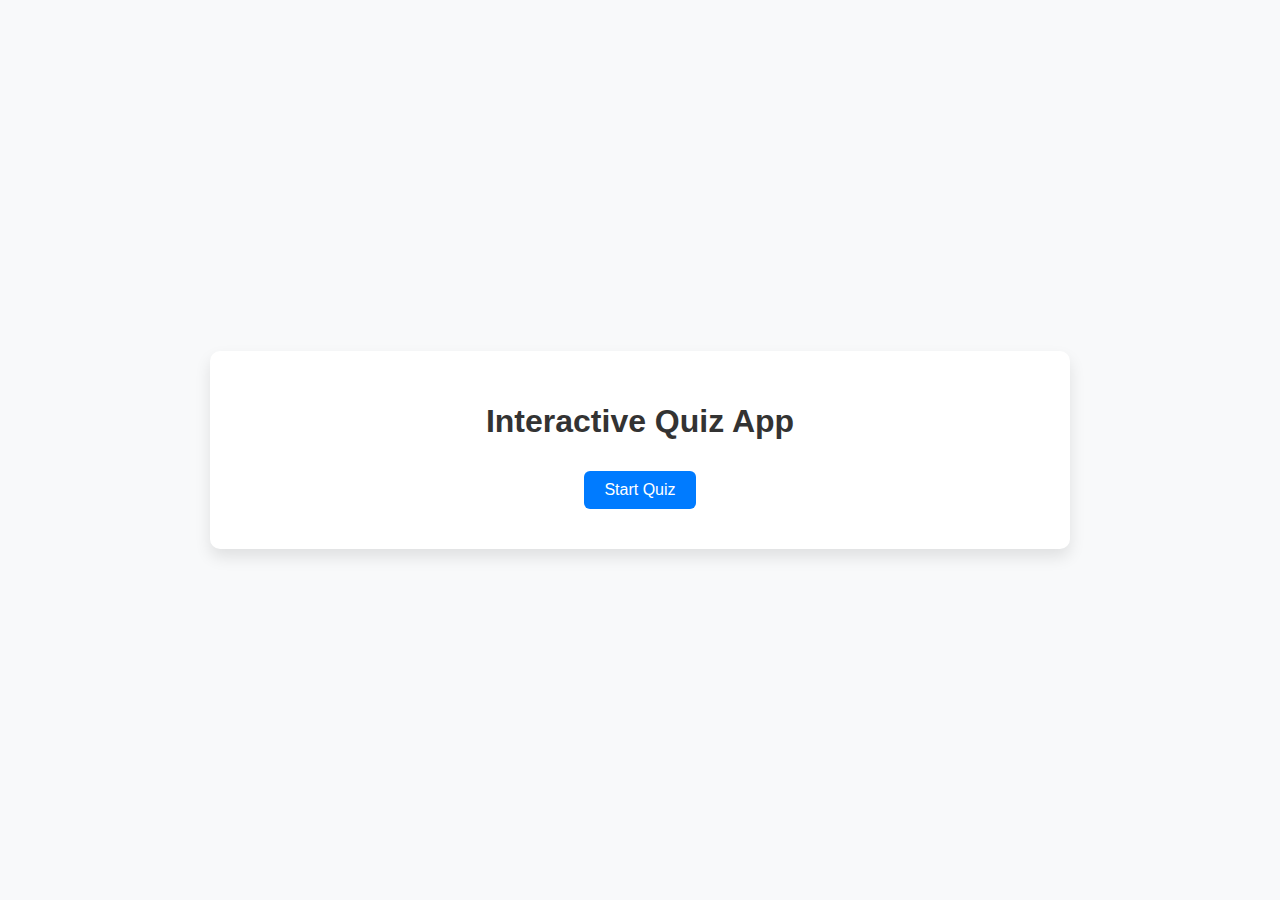
<file: my-miniproject_2/index.html>
<!DOCTYPE html>
<html lang="en">
<head>
  <meta charset="UTF-8" />
  <meta name="viewport" content="width=device-width, initial-scale=1.0"/>
  <title>Interactive Quiz App</title>
  <style>
    body {
      font-family: 'Arial', sans-serif;
      background: #f8f9fa;
      margin: 0;
      display: flex;
      justify-content: center;
      align-items: center;
      height: 100vh;
    }

    .quiz-container {
      background-color: #fff;
      padding: 30px;
      width: 90%;
      max-width: 800px;
      border-radius: 10px;
      box-shadow: 0 8px 16px rgba(0, 0, 0, 0.1);
      text-align: center;
    }

    h1, h2 {
      color: #333;
    }

    .hide {
      display: none;
    }

    .question-number {
      margin-bottom: 10px;
      font-weight: bold;
    }

    .option {
      display: flex;
      align-items: center;
      justify-content: flex-start;
      background-color: #68abee;
      margin: 8px 0;
      padding: 10px;
      border-radius: 6px;
      cursor: pointer;
      transition: background-color 0.3s ease;
    }

    .option input[type="radio"] {
      margin-left: 10px;
    }

    .option:hover {
      background-color: #0755a2;
    }

    button {
      padding: 10px 20px;
      margin: 10px 5px;
      background-color: #007bff;
      color: white;
      font-size: 1rem;
      border: none;
      border-radius: 6px;
      cursor: pointer;
      transition: background 0.3s ease;
    }

    button:hover {
      background-color: #0056b3;
    }

    @media (max-width: 600px) {
      .quiz-container {
        padding: 20px;
      }
      button {
        width: 100%;
      }
    }
  </style>
</head>

<body>
  <div class="quiz-container">
    <h1>Interactive Quiz App</h1>

    <div id="start-screen">
      <button id="start-btn">Start Quiz</button>
    </div>

    <div id="quiz-screen" class="hide">
      <div id="question-number" class="question-number"></div>
      <div id="question"></div>
      <form id="options" class="options"></form>

      <div>
        <button id="prev-btn">Previous</button>
        <button id="next-btn">Next</button>
        <button id="submit-btn" class="hide">Submit</button>
      </div>
    </div>

    <div id="score-screen" class="hide">
      <h2>Your Score: <span id="score"></span></h2>
      <button id="restart-btn">Restart Quiz</button>
    </div>
  </div>

  <script>
    const questions = [
      {
        question: "Who is the father of HTML?",
        options: ["Rasmus Lerdorf", "Tim Berners-Lee", "Brendan Eich", "Sergey Brin"],
        answer: "Tim Berners-Lee"
      },
      {
        question: "In which part of the HTML metadata is contained?",
        options: ["head tag", "title tag", "html tag", "body tag"],
        answer: "head tag"
      },
      {
        question: "In JavaScript, which of the following is a valid variable name?",
        options: ["2names", "$name", "-name", "name2"],
        answer: "$name"
      },
      {
        question: "Which data type in JavaScript is used to represent logical values?",
        options: ["String", "Boolean", "Undefined", "Number"],
        answer: "Boolean"
      }
    ];

    let currentQuestionIndex = 0;
    let score = 0;
    let selectedAnswers = Array(questions.length).fill(null);

    const startBtn = document.getElementById("start-btn");
    const restartBtn = document.getElementById("restart-btn");
    const nextBtn = document.getElementById("next-btn");
    const prevBtn = document.getElementById("prev-btn");
    const submitBtn = document.getElementById("submit-btn");

    const startScreen = document.getElementById("start-screen");
    const quizScreen = document.getElementById("quiz-screen");
    const scoreScreen = document.getElementById("score-screen");

    const questionEl = document.getElementById("question");
    const optionsEl = document.getElementById("options");
    const scoreEl = document.getElementById("score");
    const questionNumEl = document.getElementById("question-number");

    startBtn.addEventListener("click", startQuiz);
    nextBtn.addEventListener("click", () => navigate(1));
    prevBtn.addEventListener("click", () => navigate(-1));
    submitBtn.addEventListener("click", submitQuiz);
    restartBtn.addEventListener("click", restartQuiz);

    function startQuiz() {
      startScreen.classList.add("hide");
      quizScreen.classList.remove("hide");
      showQuestion();
    }

    function showQuestion() {
      const q = questions[currentQuestionIndex];
      questionNumEl.textContent = `Question ${currentQuestionIndex + 1} of ${questions.length}`;
      questionEl.textContent = q.question;
      optionsEl.innerHTML = "";

      const labels = ['A', 'B', 'C', 'D'];

      q.options.forEach((option, idx) => {
        const label = document.createElement("label");
        label.className = "option";

        const labelText = document.createTextNode(`${labels[idx]}. `);
        const input = document.createElement("input");
        input.type = "radio";
        input.name = "option";
        input.value = option;

        if (selectedAnswers[currentQuestionIndex] === option) {
          input.checked = true;
        }

        input.addEventListener("change", () => {
          selectedAnswers[currentQuestionIndex] = option;
        });

        label.appendChild(labelText); // Add label like A. before the radio
        label.appendChild(input);     // Then the radio button
        label.appendChild(document.createTextNode(` ${option}`)); // Option text

        optionsEl.appendChild(label);
      });

      prevBtn.disabled = currentQuestionIndex === 0;
      nextBtn.classList.toggle("hide", currentQuestionIndex === questions.length - 1);
      submitBtn.classList.toggle("hide", currentQuestionIndex !== questions.length - 1);
    }

    function navigate(direction) {
      if (direction === 1 && !selectedAnswers[currentQuestionIndex]) {
        alert("Please select an option before proceeding.");
        return;
      }

      currentQuestionIndex += direction;
      showQuestion();
    }

    function submitQuiz() {
      if (!selectedAnswers[currentQuestionIndex]) {
        alert("Please select an option before submitting.");
        return;
      }

      score = 0;
      selectedAnswers.forEach((ans, idx) => {
        if (ans === questions[idx].answer) score++;
      });

      quizScreen.classList.add("hide");
      scoreScreen.classList.remove("hide");
      scoreEl.textContent = `${score} / ${questions.length}`;
    }

    function restartQuiz() {
      currentQuestionIndex = 0;
      score = 0;
      selectedAnswers = Array(questions.length).fill(null);
      scoreScreen.classList.add("hide");
      startScreen.classList.remove("hide");
    }
  </script>
</body>
</html>
</file>
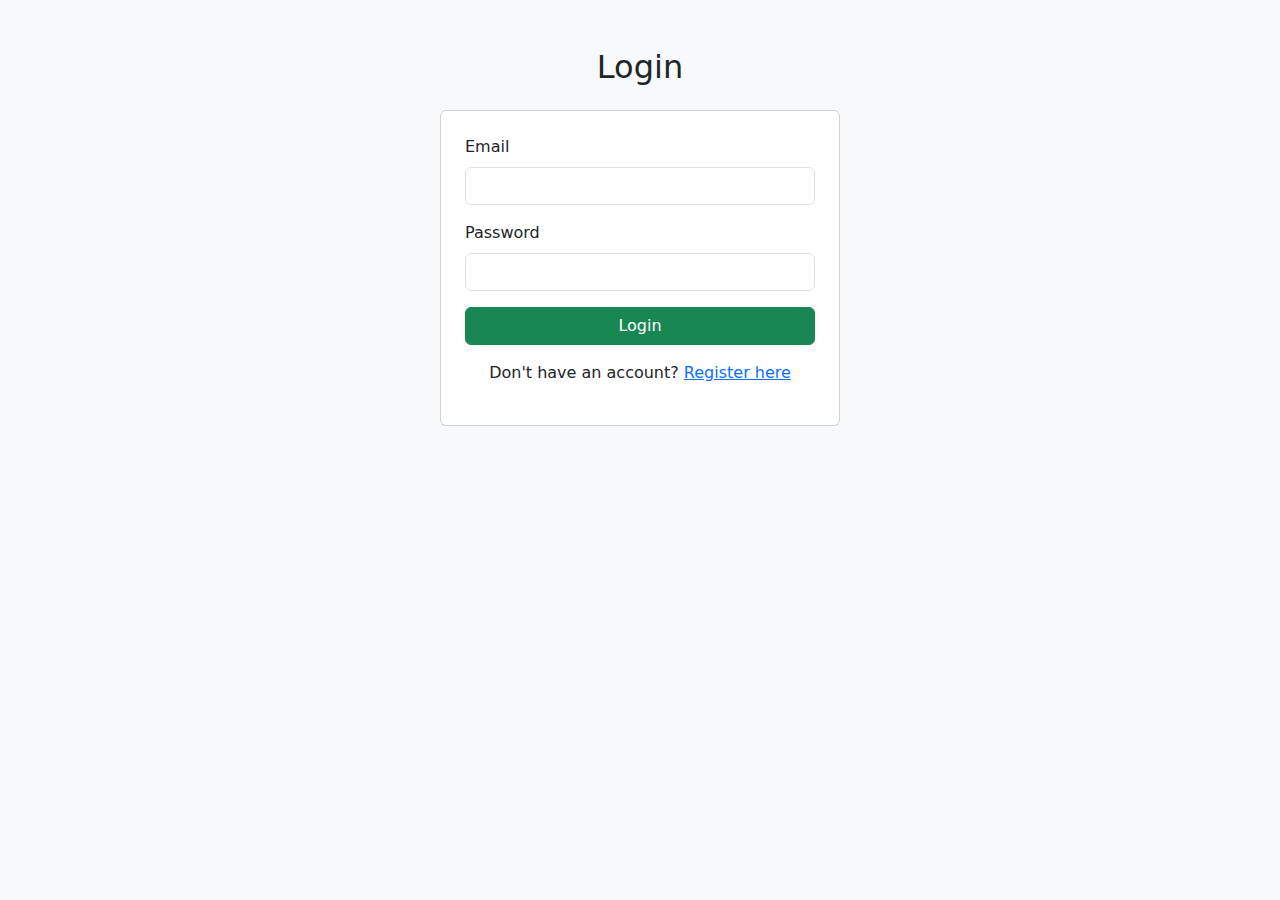
<file: my-miniproject1/login.html>
<!DOCTYPE html>
<html lang="en">
<head>
  <meta charset="UTF-8" />
  <meta name="viewport" content="width=device-width, initial-scale=1.0"/>
  <title>Login - Online Store</title>
  <link rel="stylesheet" href="https://cdn.jsdelivr.net/npm/bootstrap@5.3.0/dist/css/bootstrap.min.css">
</head>
<body class="bg-light">
  <div class="container mt-5">
    <h2 class="text-center mb-4">Login</h2>
    <div class="card p-4 mx-auto" style="max-width: 400px;">
      <form id="loginForm">
        <div class="mb-3">
          <label for="loginEmail" class="form-label">Email</label>
          <input type="email" class="form-control" id="loginEmail" required />
        </div>
        <div class="mb-3">
          <label for="loginPassword" class="form-label">Password</label>
          <input type="password" class="form-control" id="loginPassword" required />
        </div>
        <button type="submit" class="btn btn-success w-100">Login</button>
        <p class="mt-3 text-center">
          Don't have an account? <a href="register.html">Register here</a>
        </p>
      </form>
    </div>
  </div>

</body>
</html>
</file>
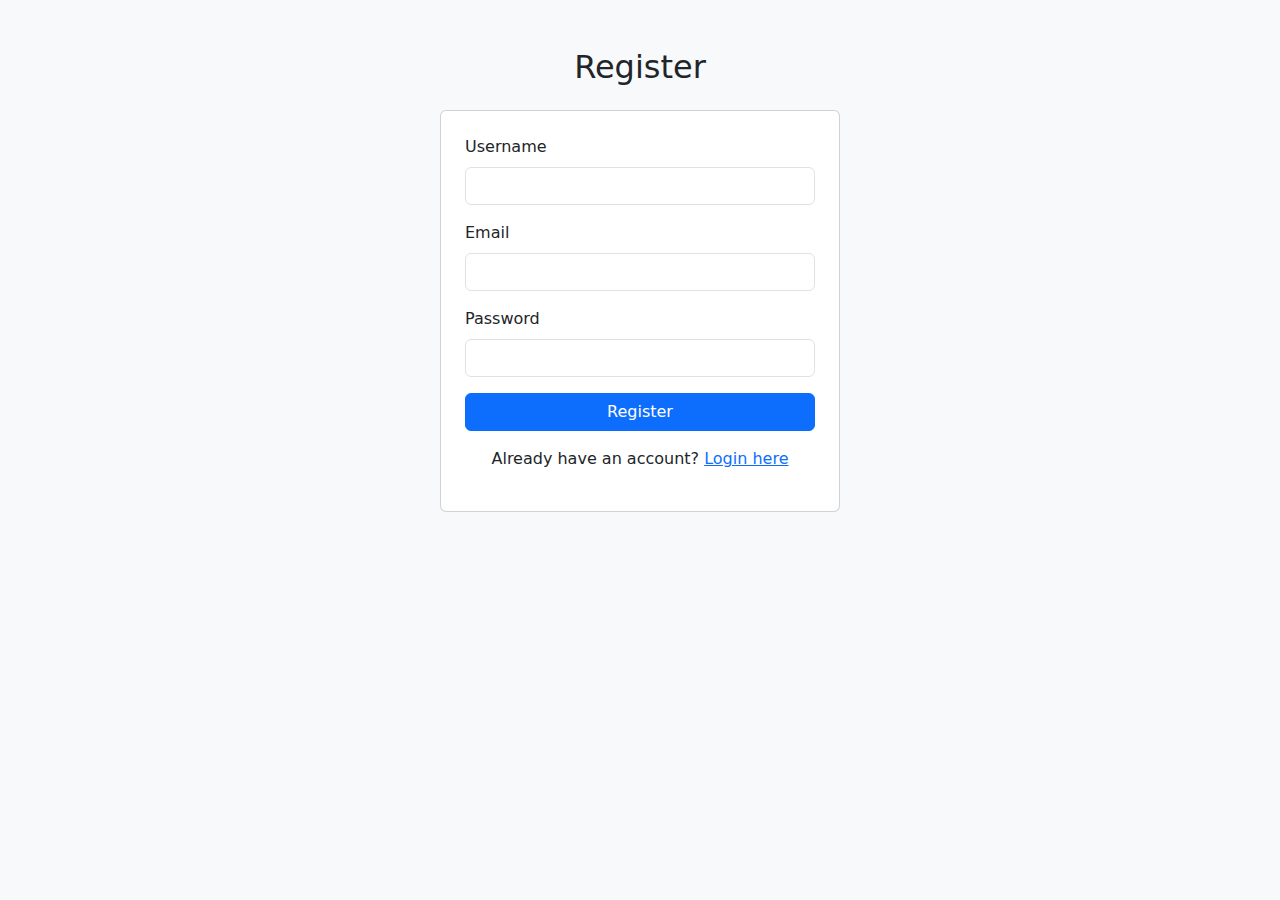
<file: my-miniproject1/register.html>
<!DOCTYPE html>
<html lang="en">
<head>
  <meta charset="UTF-8" />
  <meta name="viewport" content="width=device-width, initial-scale=1.0"/>
  <title>Register - Online Store</title>
  <link rel="stylesheet" href="https://cdn.jsdelivr.net/npm/bootstrap@5.3.0/dist/css/bootstrap.min.css">
</head>
<body class="bg-light">
  <div class="container mt-5">
    <h2 class="text-center mb-4">Register</h2>
    <div class="card p-4 mx-auto" style="max-width: 400px;">
      <form id="registerForm">
        <div class="mb-3">
          <label for="username" class="form-label">Username</label>
          <input type="text" class="form-control" id="username" required />
        </div>
        <div class="mb-3">
          <label for="email" class="form-label">Email</label>
          <input type="email" class="form-control" id="email" required />
        </div>
        <div class="mb-3">
          <label for="password" class="form-label">Password</label>
          <input type="password" class="form-control" id="password" required />
        </div>
        <button type="submit" class="btn btn-primary w-100">Register</button>
        <p class="mt-3 text-center">
          Already have an account? <a href="login.html">Login here</a>
        </p>
      </form>
    </div>
  </div>
</body>
</html>
</file>
